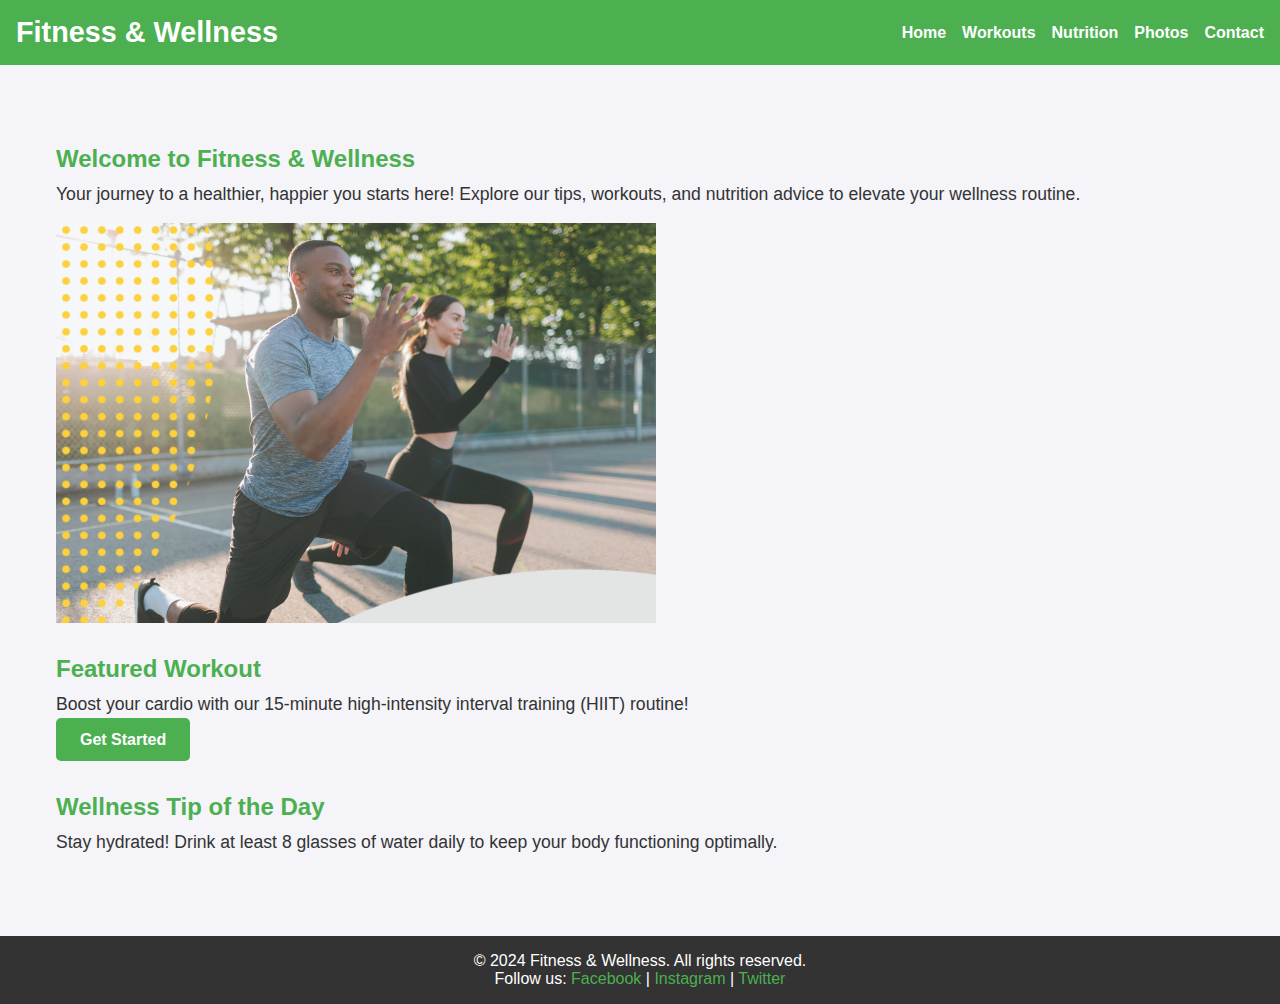
<file: index.html>
<!DOCTYPE html>
<html lang="en">
<head>
    <meta charset="UTF-8">
    <meta name="viewport" content="width=device-width, initial-scale=1.0">
    <title>Fitness & Wellness</title>
    <link rel="stylesheet" href="style.css">
</head>
<body>
<header>
<div class="container">
<h1>Fitness & Wellness</h1>
<nav>
<ul>
<li><a href="./index.html">Home</a></li>
<li><a href="./pages/workouts.html">Workouts</a></li>
<li><a href="./pages/nutrition.html">Nutrition</a></li>
<li><a href="./pages/photos.html">Photos</a></li>
<li><a href="./pages/contact.html">Contact</a></li>
</ul>
</nav>
</div>
</header>

<main>
<section class="intro">
<h2>Welcome to Fitness & Wellness</h2>
<p>Your journey to a healthier, happier you starts here! Explore our tips, workouts, and nutrition advice to elevate your wellness routine.</p>
<img src="./images/fitness.png" alt="Fitness and Wellness">
</section>

<section class="featured">
<h2>Featured Workout</h2>
<p>Boost your cardio with our 15-minute high-intensity interval training (HIIT) routine!</p>
<a href="./pages/workouts.html" class="cta">Get Started</a>
</section>

<section class="tip">
<h2>Wellness Tip of the Day</h2>
<p>Stay hydrated! Drink at least 8 glasses of water daily to keep your body functioning optimally.</p>
</section>
</main>
<footer>
<p>&copy; 2024 Fitness & Wellness. All rights reserved.</p>
<p>Follow us: <a href="#">Facebook</a> | <a href="#">Instagram</a> | <a href="#">Twitter</a></p>
</footer>
</body>
</html>
</file>
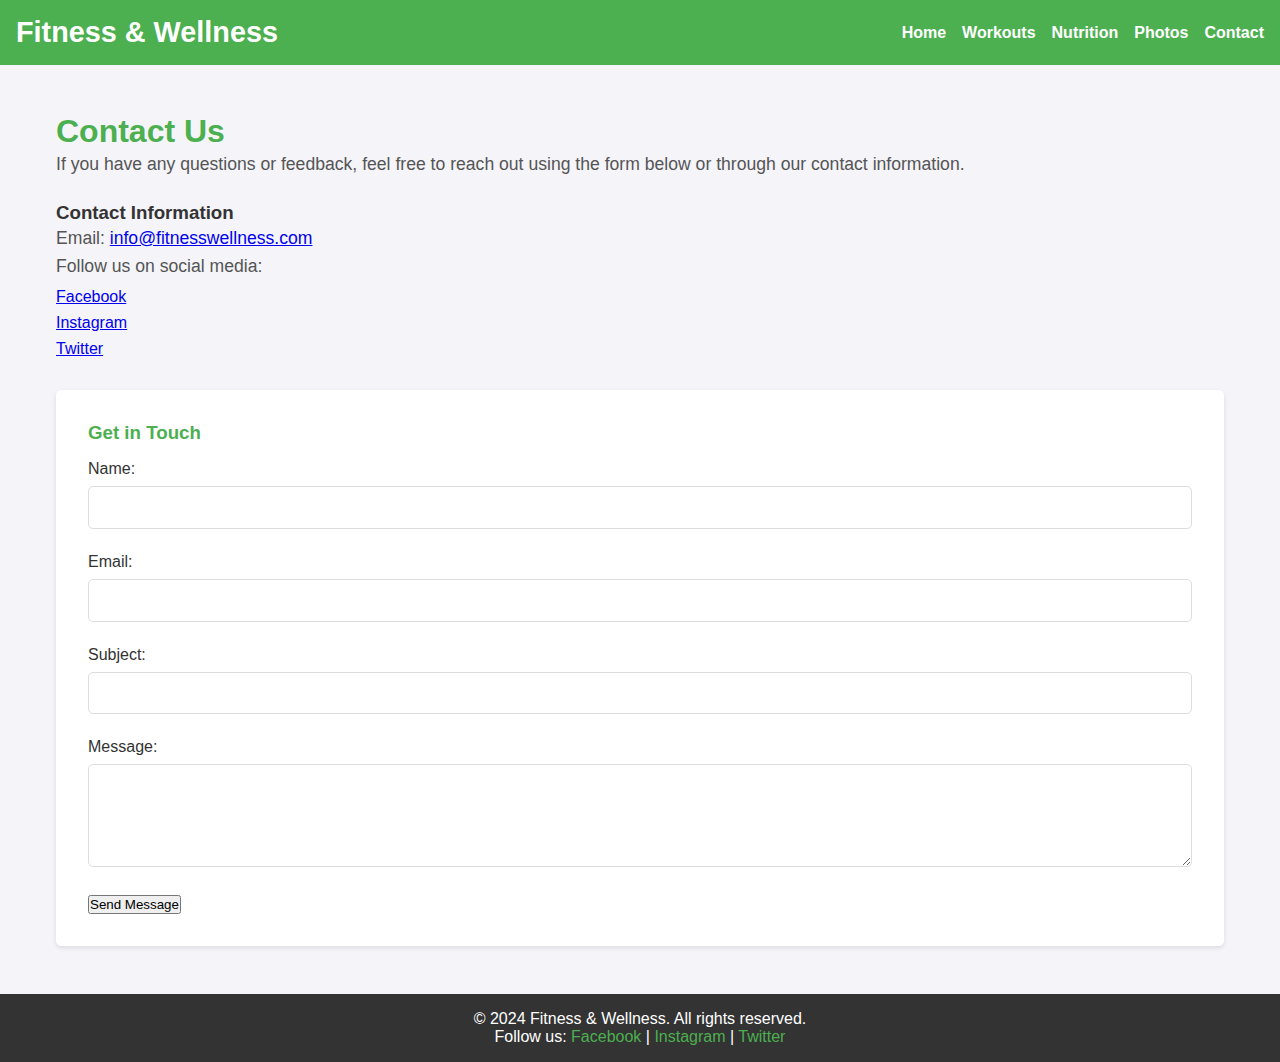
<file: pages/contact.html>
<!DOCTYPE html>
<html lang="en">
<head>
    <meta charset="UTF-8">
    <meta name="viewport" content="width=device-width, initial-scale=1.0">
    <title>Contact Us - Fitness & Wellness</title>
    <link rel="stylesheet" href="./contact.css">
</head>
<body>
    <header>
        <div class="container">
            <h1>Fitness & Wellness</h1>
            <nav>
                <ul>
                    <li><a href="../index.html">Home</a></li>
                    <li><a href="./workouts.html">Workouts</a></li>
                    <li><a href="./nutrition.html">Nutrition</a></li>
                    <li><a href="./photos.html">Photos</a></li>
                    <li><a href="./contact.html">Contact</a></li>
                </ul>
            </nav>
        </div>
    </header>

    <!-- Main Content -->
    <main>
        <section class="contact-info">
            <h2>Contact Us</h2>
            <p>If you have any questions or feedback, feel free to reach out using the form below or through our contact information.</p>
            <h3>Contact Information</h3>
            <p>Email: <a href="mailto:info@fitnesswellness.com">info@fitnesswellness.com</a></p>
            <p>Follow us on social media:</p>
            <ul>
                <li><a href="#">Facebook</a></li>
                <li><a href="#">Instagram</a></li>
                <li><a href="#">Twitter</a></li>
            </ul>
        </section>

        <section class="contact-form">
            <h3>Get in Touch</h3>
            <form action="#" method="POST">
                <div class="form-group">
<label for="name">Name:</label>
<input type="text" id="name" name="name" required>
</div>
<div class="form-group">
<label for="email">Email:</label>
<input type="email" id="email" name="email" required>
</div>
<div class="form-group">
<label for="subject">Subject:</label>
<input type="text" id="subject" name="subject" required>
</div>
<div class="form-group">
<label for="message">Message:</label>
<textarea id="message" name="message" rows="5" required></textarea>
</div>
<button type="submit">Send Message</button>
</form>
</section>
</main>
<footer>
<p>&copy; 2024 Fitness & Wellness. All rights reserved.</p>
<p>Follow us: <a href="https://www.feedback.com">Facebook</a> | <a href="https://www.instagram.com">Instagram</a> | <a href="https://www.twitter.com">Twitter</a></p>
</footer>
</body>
</html>
</file>
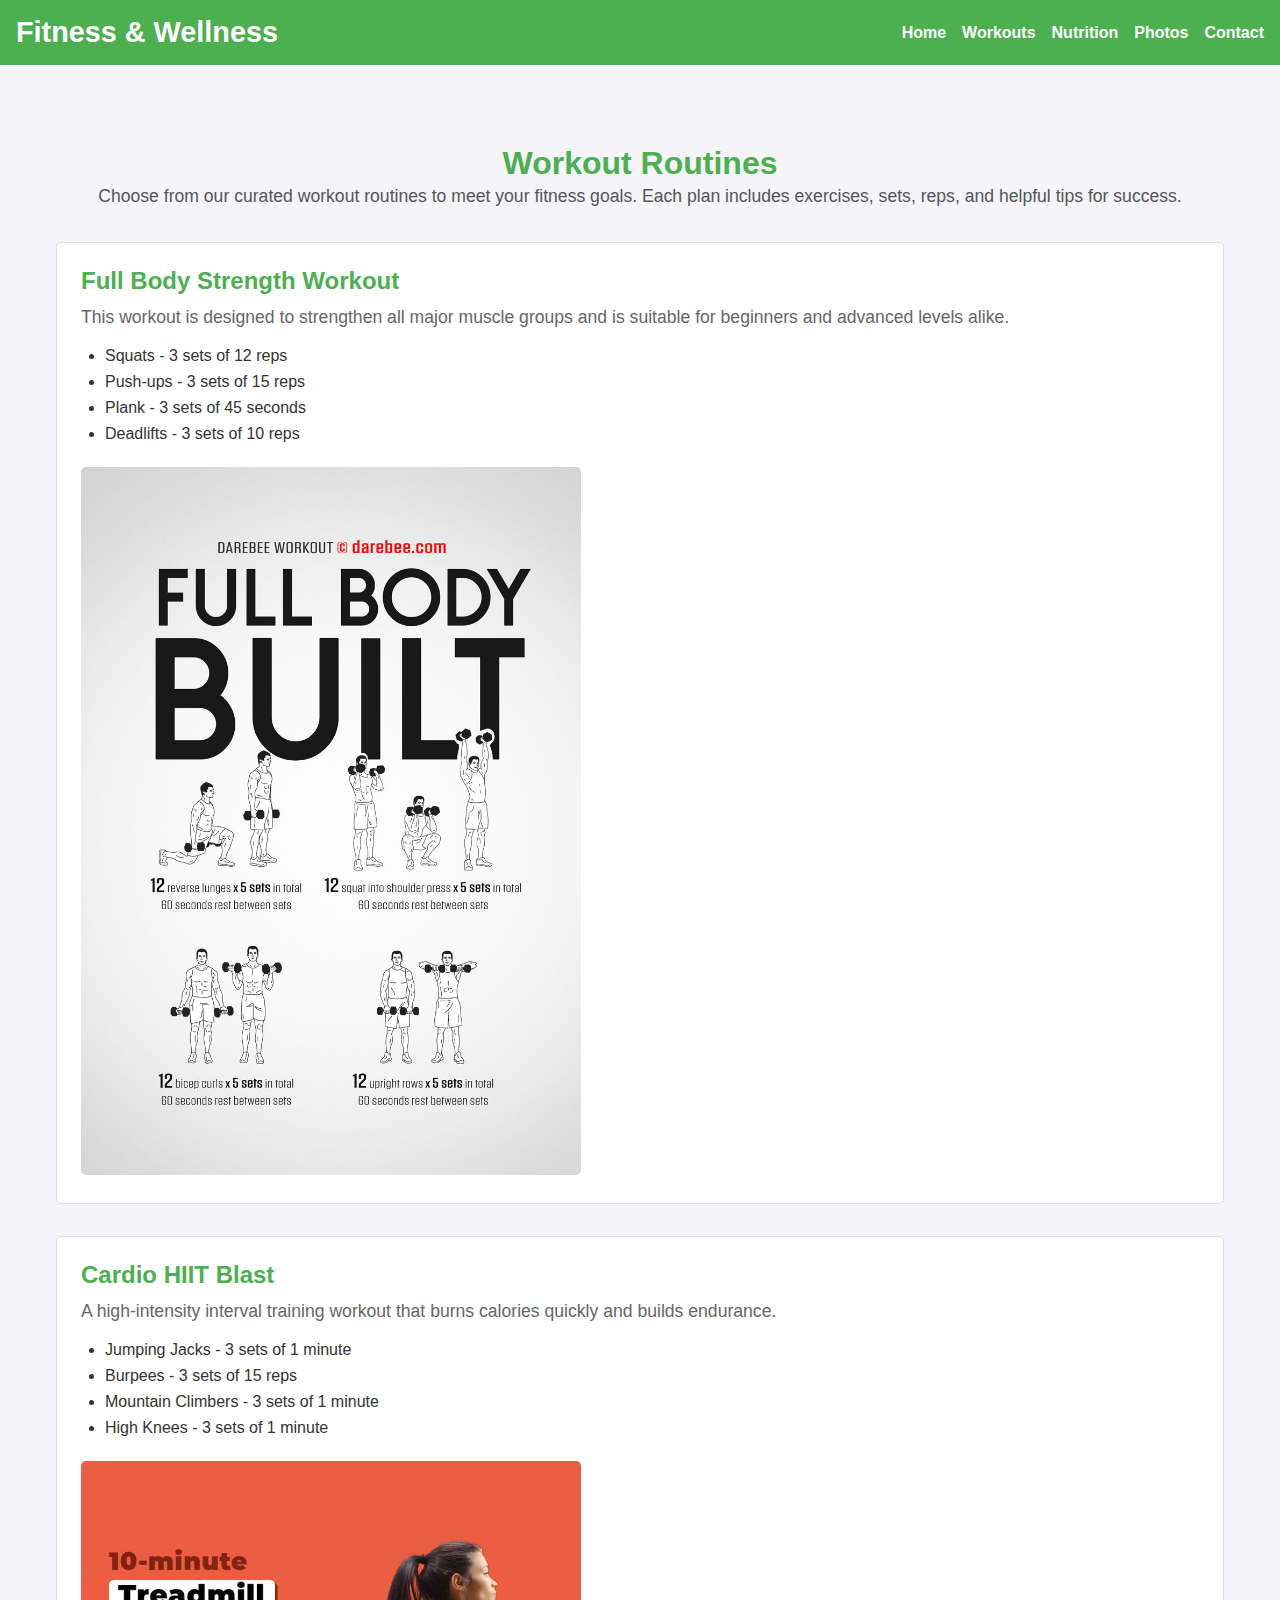
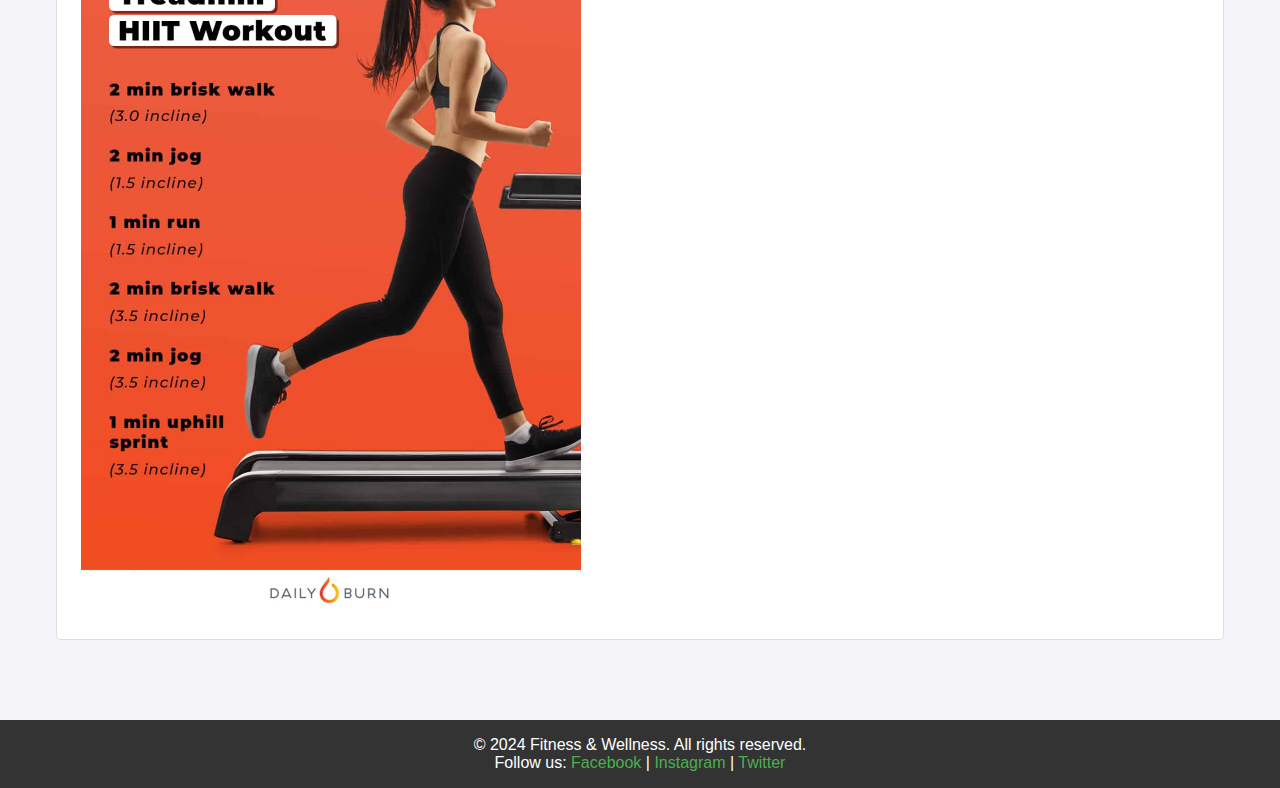
<file: pages/workouts.html>
<!DOCTYPE html>
<html lang="en">
<head>
<meta charset="UTF-8">
<meta name="viewport" content="width=device-width, initial-scale=1.0">
<title>Workout Routines - Fitness & Wellness</title>
<link rel="stylesheet" href="./workouts.css">
</head>
<body>
<header>
<div class="container">
<h1>Fitness & Wellness</h1>
<nav>
<ul>
<li><a href="../index.html">Home</a></li>
<li><a href="./workouts.html">Workouts</a></li>
<li><a href="./nutrition.html">Nutrition</a></li>
<li><a href="./photos.html">Photos</a></li>
<li><a href="./contact.html">Contact</a></li>
</ul>
</nav>
</div>
</header>
<main>
<section class="intro">
<h2>Workout Routines</h2>
<p>Choose from our curated workout routines to meet your fitness goals. Each plan includes exercises, sets, reps, and helpful tips for success.</p>
</section>
<section class="workout">
<h3>Full Body Strength Workout</h3>
<p>This workout is designed to strengthen all major muscle groups and is suitable for beginners and advanced levels alike.</p>
<ul>
<li>Squats - 3 sets of 12 reps</li>
<li>Push-ups - 3 sets of 15 reps</li>
<li>Plank - 3 sets of 45 seconds</li>
<li>Deadlifts - 3 sets of 10 reps</li>
</ul>
<img src="../images/fullbody.jpg" alt="Full Body Strength Workout">
</section>
<section class="workout">
<h3>Cardio HIIT Blast</h3>
<p>A high-intensity interval training workout that burns calories quickly and builds endurance.</p>
<ul>
<li>Jumping Jacks - 3 sets of 1 minute</li>
<li>Burpees - 3 sets of 15 reps</li>
<li>Mountain Climbers - 3 sets of 1 minute</li>
<li>High Knees - 3 sets of 1 minute</li>
</ul>
<img src="../images/cardio.jpg" alt="Cardio HIIT Workout">
</section>        
</main>
<footer>
<p>&copy; 2024 Fitness & Wellness. All rights reserved.</p>
<p>Follow us: <a href="#">Facebook</a> | <a href="#">Instagram</a> | <a href="#">Twitter</a></p>
</footer>
</body>
</html>
</file>
<file: style.css>
* {
margin: 0;
padding: 0;
box-sizing: border-box;
font-family: Arial, sans-serif;
}
body {
background-color: #f4f4f9;
color: #333;
}
header {
background-color: #4caf50;
color: #fff;
padding: 1rem;
}

header .container {
display: flex;
justify-content: space-between;
align-items: center;
}

header h1 {
font-size: 1.8rem;
}

header nav ul {
list-style: none;
display: flex;
gap: 1rem;
}

header nav ul li a {
color: #fff;
text-decoration: none;
font-weight: bold;
}
main {
max-width: 1200px;
margin: 2rem auto;
padding: 1rem;
}

.intro, .featured, .tip {
margin: 2rem 0;
}

.intro h2, .featured h2, .tip h2 {
color: #4caf50;
margin-bottom: 0.5rem;
}

.intro p, .featured p, .tip p {
font-size: 1.1rem;
line-height: 1.5;
}

.intro img {
width: 100%;
max-width: 600px;
display: block;
margin-top: 1rem;
}
.cta {
display: inline-block;
padding: 0.8rem 1.5rem;
background-color: #4caf50;
color: #fff;
text-decoration: none;
border-radius: 5px;
font-weight: bold;
}

.cta:hover {
background-color: #388e3c;
}
footer {
background-color: #333;
color: #fff;
text-align: center;
padding: 1rem;
margin-top: 2rem;
}

footer a {
color: #4caf50;
text-decoration: none;
}

footer a:hover {
text-decoration: underline;
}
</file>
<file: pages/contact.css>
* {
margin: 0;
padding: 0;
box-sizing: border-box;
font-family: Arial, sans-serif;
}

/* Body Styling */
body {
background-color: #f4f4f9;
color: #333;
}

/* Header Styling */
header {
background-color: #4caf50;
color: #fff;
padding: 1rem;
}

header .container {
display: flex;
justify-content: space-between;
align-items: center;
}

header h1 {
font-size: 1.8rem;
}

header nav ul {
list-style: none;
display: flex;
gap: 1rem;
}

header nav ul li a {
color: #fff;
text-decoration: none;
font-weight: bold;
}

main {
max-width: 1200px;
margin: 2rem auto;
padding: 1rem;
}

.contact-info {
margin-bottom: 2rem;
}

.contact-info h2 {
color: #4caf50;
font-size: 2rem;
}

.contact-info p {
font-size: 1.1rem;
color: #555;
line-height: 1.6;
}

.contact-info h3 {
margin-top: 1.5rem;
}

.contact-info ul {
list-style: none;
padding-left: 0;
}

.contact-info ul li {
margin: 0.5rem 0;
}

.contact-form {
background-color: #fff;
padding: 2rem;
border-radius: 5px;
box-shadow: 0 2px 5px rgba(0, 0, 0, 0.1);
}

.contact-form h3 {
color: #4caf50;
margin-bottom: 1rem;
}

.form-group {
margin-bottom: 1.5rem;
}

.form-group label {
display: block;
margin-bottom: 0.5rem;
}

.form-group input, .form-group textarea {
width: 100%;
padding: 0.8rem;
border: 1px solid #ddd;
border-radius: 5px;
}

.form-group button {
background-color: #4caf50;
color: #fff;
padding: 0.8rem 1.5rem;
border: none;
border-radius: 5px;
cursor: pointer;
font-size: 1rem;
}

.form-group button:hover {
background-color: #45a049;
}

footer {
background-color: #333;
color: #fff;
text-align: center;
padding: 1rem;
margin-top: 2rem;
}

footer a {
color: #4caf50;
text-decoration: none;
}

footer a:hover {
text-decoration: underline;
}
</file>
<file: pages/workouts.css>
* {
margin: 0;
padding: 0;
box-sizing: border-box;
font-family: Arial, sans-serif;
}
body {
background-color: #f4f4f9;
color: #333;
}
header {
background-color: #4caf50;
color: #fff;
padding: 1rem;
}

header .container {
display: flex;
justify-content: space-between;
align-items: center;
}

header h1 {
font-size: 1.8rem;
}

header nav ul {
list-style: none;
display: flex;
gap: 1rem;
}

header nav ul li a {
color: #fff;
text-decoration: none;
font-weight: bold;
}
main {
max-width: 1200px;
margin: 2rem auto;
padding: 1rem;
}

.intro {
text-align: center;
margin: 2rem 0;
}

.intro h2 {
color: #4caf50;
font-size: 2rem;
}

.intro p {
font-size: 1.1rem;
color: #555;
line-height: 1.6;
}
.workout {
margin: 2rem 0;
padding: 1.5rem;
background-color: #fff;
border: 1px solid #ddd;
border-radius: 5px;
}

.workout h3 {
color: #4caf50;
font-size: 1.5rem;
margin-bottom: 0.5rem;
}

.workout p {
color: #666;
font-size: 1.1rem;
line-height: 1.6;
}

.workout ul {
margin-top: 1rem;
padding-left: 1.5rem;
}

.workout ul li {
margin: 0.5rem 0;
font-size: 1rem;
}

.workout img {
width: 100%;
max-width: 500px;
margin-top: 1rem;
border-radius: 5px;
}

/* Pagination Styling */
.pagination {
display: flex;
justify-content: center;
margin-top: 2rem;
}

.pagination a {
color: #4caf50;
padding: 0.5rem 1rem;
margin: 0 0.3rem;
text-decoration: none;
font-weight: bold;
border: 1px solid #ddd;
border-radius: 5px;
}

.pagination a:hover {
background-color: #4caf50;
color: #fff;
}
footer {
background-color: #333;
color: #fff;
text-align: center;
padding: 1rem;
margin-top: 2rem;
}

footer a {
color: #4caf50;
text-decoration: none;
}

footer a:hover {
text-decoration: underline;
}
</file>
